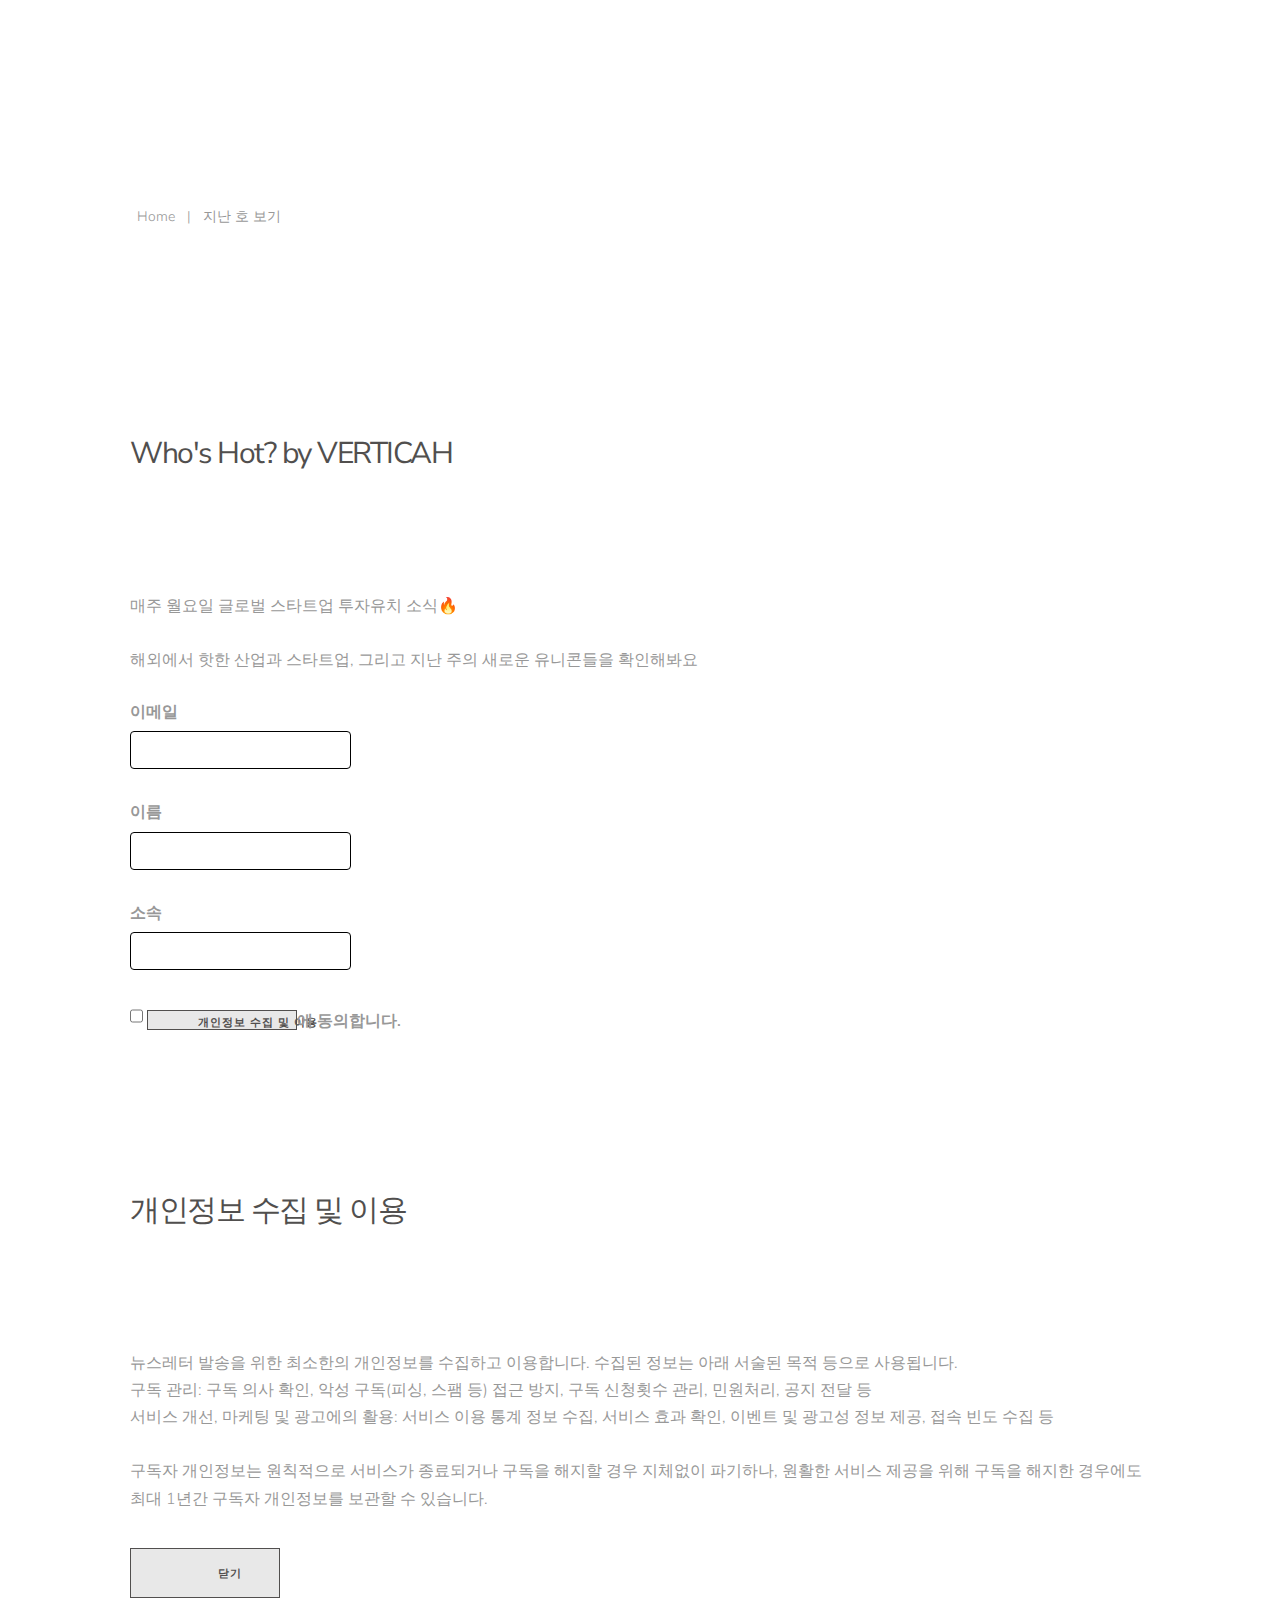
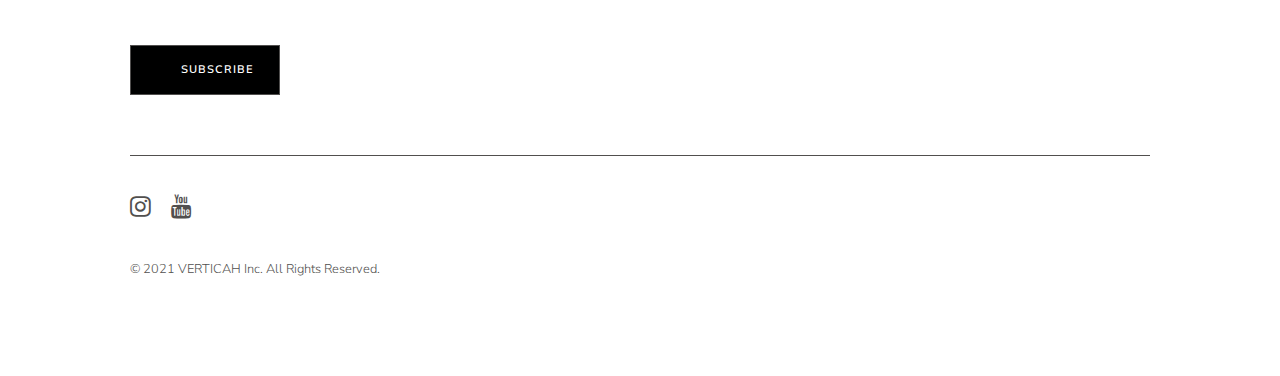
<file: subscribe.html>
<!DOCTYPE HTML>
<html lang="ko">
	<head>
		<title>VERTICAH</title>
		<meta charset="utf-8">
		<meta name="viewport" content="width=device-width, initial-scale=1">
		<meta property="og:site_name" content="VERTICAH">
		<meta property="og:title" content="Who's Hot? by VERTICAH">
		<meta property="og:description" content="Global Startup Funding Newsletter.">
		<meta property="og:image" content="https://verticah.com/assets/images/verticah-thumbnail.png">
		<meta property="og:url" content="https://verticah.com/">
		<link rel="shortcut icon" type="image/png" href="https://verticah.com/assets/images/verticah-favicon.ico">
		<link rel="stylesheet" type="text/css" href="assets/css/style.css">
		<script src="assets/js/tooltip.js"></script>
	</head>
	<body>
		<div class="container">
			<div class="row">
				<div class="logo"></div>
			</div>
			<div class="nine columns" id="langbar">
				<br><a id="lang" href="https://verticah.com/index.html">Home</a>&nbsp;&nbsp;&nbsp;|&nbsp;&nbsp;&nbsp;<a id="lang" href="https://page.stibee.com/archives/132657">지난 호 보기</a>
			</div>
			<div class="row"></div><br><br>
		
		<div class="containter">
			<link rel="stylesheet" href="https://s3.ap-northeast-2.amazonaws.com/resource.stibee.com/subscribe/stb_subscribe_form_style.css">
			<div id="stb_subscribe">
				<form action="https://stibee.com/api/v1.0/lists/dEsy-rFGSoTTzKF3GMi7ITwLgpO3yA==/public/subscribers" method="POST" target="_blank" accept-charset="utf-8" class="stb_form" name="stb_subscribe_form" id="stb_subscribe_form" novalidate="">
					<h1 class="stb_form_title">Who's Hot? by VERTICAH</h1>
					<p class="stb_form_description">매주 월요일 글로벌 스타트업 투자유치 소식🔥<br><br>해외에서 핫한 산업과 스타트업, 그리고 지난 주의 새로운 유니콘들을 확인해봐요</p>
					<fieldset class="stb_form_set">
						<label for="stb_email" class="stb_form_set_label">
							이메일
						</label>
						<input type="email" class="stb_form_set_input" id="stb_email" name="email" required="required">
						
						<div class="stb_form_msg_error" id="stb_email_error"></div>
					</fieldset><fieldset class="stb_form_set">
						<label for="stb_Name" class="stb_form_set_label">
							이름
						</label>
						
						<input type="text" class="stb_form_set_input" id="stb_Name" name="Name" required="required">
						<div class="stb_form_msg_error" id="stb_Name_error"></div>
					</fieldset><fieldset class="stb_form_set">
						<label for="stb_Company" class="stb_form_set_label">
							소속
						</label>
						
						<input type="text" class="stb_form_set_input" id="stb_Company" name="Company" required="required">
						<div class="stb_form_msg_error" id="stb_Company_error"></div>
					</fieldset>
		
					
		
					<div class="stb_form_policy">
						<label>
							<input type="checkbox" id="stb_policy" value="stb_policy_true" style="height: 20px;">
							<button id="stb_form_modal_open" data-modal="stb_form_policy_modal" class="stb_form_modal_open_btn" type="button" style="height: 20px; line-height: 23px;">개인정보 수집 및 이용</button>에 동의합니다.
						</label>
						<div class="stb_form_msg_error" id="stb_policy_error"></div>
						<div class="stb_form_modal stb_form_policy_text blind" id="stb_form_policy_modal">
							<div class="stb_form_modal_body">
								<h1 class="stb_form_modal_title">개인정보 수집 및 이용</h1>
								<p class="stb_form_modal_text">뉴스레터 발송을 위한 최소한의 개인정보를 수집하고 이용합니다. 수집된 정보는 아래 서술된 목적 등으로 사용됩니다.
									<br>구독 관리: 구독 의사 확인, 악성 구독(피싱, 스팸 등) 접근 방지, 구독 신청횟수 관리, 민원처리, 공지 전달 등
									<br>서비스 개선, 마케팅 및 광고에의 활용: 서비스 이용 통계 정보 수집, 서비스 효과 확인, 이벤트 및 광고성 정보 제공, 접속 빈도 수집 등
									<br><br>구독자 개인정보는 원칙적으로 서비스가 종료되거나 구독을 해지할 경우 지체없이 파기하나, 원활한 서비스 제공을 위해 구독을 해지한 경우에도 최대 1년간 구독자 개인정보를 보관할 수 있습니다.</p>
								<div class="stb_form_modal_btn">
									<button id="stb_form_modal_close" class="stb_form_modal_close_btn" data-modal="stb_form_policy_modal" type="button" style="text-align:center;">닫기</button>
								</div>
							</div>
							<div class="stb_form_modal_bg" id="stb_form_modal_bg"></div>
						</div>
					</div>
					<div class="stb_form_result" id="stb_form_result">
					</div><br>
					<fieldset class="stb_form_set_submit">
						<button type="submit" class="stb_form_submit_button" id="stb_form_submit_button" style="background-color: rgb(0, 0, 0); color: rgb(255, 255, 255); line-height: 1.7;;">Subscribe</button>
					</fieldset>
					</form>
				</div>
			<script src="https://www.google.com/recaptcha/api.js" async="" defer=""></script><script type="text/javascript" src="https://s3.ap-northeast-2.amazonaws.com/resource.stibee.com/subscribe/stb_subscribe_form.js"></script>
		</div>

			<!--div class="row" style="margin-top:10rem;">
				<hr>
				<h3>Write to <a href="#">admin@verticah.com</a> for any inquiries.</h3>
			</div-->
			<div class="row" style="margin-top:5rem;">
				<hr class="footer-style">
				<div class="footer">
					<ul class="icons">
						<!--li><a href="#" class="icon fa-twitter"><span class="label">Twitter</span></a></li-->
						<!--li><a href="#" class="icon fa-facebook"><span class="label">Facebook</span></a></li-->
						<li><a href="https://instagram.com/verticah/" class="icon fa-instagram" target="_blank"><span class="label">Instagram</span></a></li>
						<li><a href="https://youtube.com/verticah" class="icon fa-youtube" target="_blank"><span class="label">Youtube</span></a></li>
					</ul>
					<div class="copyright">
						<p>&copy; 2021 <a href="https://verticah.com">VERTICAH Inc.</a> All Rights Reserved.</p>
					</div>
				</div>
			</div>
		</div>
	</body>
</html>
</file>
<file: assets/css/style.css>
/*  ================================================
	Author: Codeberry
	Name: Kit
	URL: https://codeberry.net/downloads/kit
	Version: 1.0
	================================================ */

/* Import fonts and icons */
@import url("font-awesome.min.css");
@import url("grid.css");
@import url("normalize.css");
@import url("https://fonts.googleapis.com/css?family=Nunito+Sans:300,400,600");

/* 1. Reset */
html, body, div, span, applet, object, iframe, h1, h2, h3, h4, h5, h6, p, blockquote, pre, a, abbr, acronym, address, big, cite, code, del, dfn, em, img, ins, kbd, q, s, samp, small, strike, strong, sub, sup, tt, var, b, u, i, center, dl, dt, dd, ol, ul, li, fieldset, form, label, legend, table, caption, tbody, tfoot, thead, tr, th, td, article, aside, canvas, details, embed, figure, figcaption, footer, header, hgroup, menu, nav, output, ruby, section, summary, time, mark, audio, video {
	margin: 0;
	padding: 0;
	border: 0;
	font-size: 100%;
	font: inherit;
	vertical-align: baseline;
}

article, aside, details, figcaption, figure, footer, header, hgroup, menu, nav, section {
	display: block;
}

body {
	line-height: 1;
}

ol, ul {
	list-style: none;
}

blockquote, q {
	quotes: none;
}

blockquote:before, blockquote:after, q:before, q:after {
	content: '';
	content: none;
}

table {
	border-collapse: collapse;
	border-spacing: 0;
}

body {
	-webkit-text-size-adjust: none;
}

*, *:before, *:after {
	-webkit-box-sizing: border-box;
	   -moz-box-sizing: border-box;
			box-sizing: border-box;
}

/* 2. Content elements */
html {
	font-size: 62.5%;
}

body {
	font-family: "Nunito Sans", Helvetica, sans-serif;
	font-size: 1.6em;
	font-weight: 300;
	color: #989898;
	line-height: 1.7;
	background: #ffffff; /* used to be f5f5f5 */
	word-break: keep-all;
}

h1 {
	font-weight: 400;
	color: #514f4e;	
	margin-top: 12rem;
	margin-bottom: 12rem;
	letter-spacing: -.15rem;
}

h3 {
	font-weight: 400;
	color: #514f4e;
	margin-top: 0;
	margin-bottom: 12rem;
	letter-spacing: -.05rem;
}

h2, h4, h5, h6 {
	font-weight: 600;
	color: #514f4e;
	margin-top: 0;
	margin-bottom: 2.5rem;
	text-transform: uppercase;
	letter-spacing: .3rem;
}

h1 {
	font-size: 3rem;
	line-height: 1.3;
}

@media (min-width: 550px) {
	h1 {
		font-size: 3rem;
		line-height: 1.3;
		margin-top: 15rem;
	}
}

h2 {
	font-size: 2rem;
	line-height: 1.2;
}

@media (min-width: 550px) {
	h2 {
		font-size: 2rem;
	}
}

h3 {
	font-size: 2.4rem;
	line-height: 1.3;
}

@media (min-width: 550px) {
	h3 {
		font-size: 2.8rem;
		letter-spacing: -.1rem;
	}
}

h4 {
	font-size: 2.2rem;
	line-height: 1.35;
}

@media (min-width: 550px) {
	h4 {
		font-size: 2.6rem;
	}
}

h5 {
	font-size: 1.8rem;
	line-height: 1.5;
}

@media (min-width: 550px) {
	h5 {
		font-size: 2.4rem;
	}
}

h6 {
	font-size: 1.4rem;
	line-height: 1.6;
}

@media (min-width: 550px) {
	h6 {
		font-size: 1.4rem;
	}
}

p {
	margin-top: 0;
}

strong, b {
	color: #222222;
	font-weight: 400;
}

em, i {
	font-style: italic;
}

a {
	color: #514f4e;
	border-bottom: 1px solid #514f4e;
	text-decoration: none;
}

a:hover {
	color: #989898;
	border-bottom: none;
	transition: .5s;
}

#lang {
	color: #989898;
	border-bottom: none;
	transition: .5s;
}

#lang:hover {
	color: #514f4e;
	border-bottom: 1px solid #514f4e;
	text-decoration: none;
}

#langbar {
	margin-left: 0.7rem !important;
	font-size: 1.4rem !important;
}

hr {
	margin-top: 4rem;
	margin-bottom: 6rem;
	border-width: 0;
	border-top: 2px solid #514f4e;
	width: 50px;
	text-align: left;
	margin-left: 0;
}

hr.footer-style {
	margin-top: 3rem;
	margin-bottom: 3rem;
	border-width: 0;
	border-top: 1px solid #514f4e;
	width: 100%;
	text-align: left;
	margin-left: 0;
}

.container:after, .row:after {
	content: "";
	display: table;
	clear: both;
}

.logo {
	background: url("https://verticah.com/assets/images/verticah-logo2.svg");
	background-repeat: no-repeat;
	background-position: left top;
	background-size: 100px;
	height: 100px;
	margin-top: 8%;
}

/* Retina styles */
@media (-webkit-min-device-pixel-ratio: 2),(min-resolution: 192dpi) {
	.logo {
		background-image: url("https://verticah.com/assets/images/verticah-logo2.svg");
		background-size: 100px;
	}
}

.subhead {
	font-size: 1.4rem;
	font-weight: 400;
	line-height: 1.4;
	margin-bottom: 8rem;
	margin-left: 0;
}

#subhead {
	font-size: 1.4rem;
	font-weight: 400;
	line-height: 1.4;
	margin-bottom: 0rem;
	margin-left: 0;
}

.logocontainer {
	background-color: #e8e8e8;
	margin-top: 6rem;
	padding: 4rem 0;
}

@media (min-width: 550px) {
	.logocontainer {
		margin-top: 7rem;
		padding: .5rem 0;
	}
}

#tooltip {
	position: absolute;
	background: #ffffff;
	color: #514f4e;
	padding: 1.5rem 2rem;
	opacity: .9;
	font-size: 1.3rem;
	font-weight: 400;
}

.footer {
	background-image: url("https://verticah.com/assets/images/verticah-logo1.svg");
	background-repeat: no-repeat;
	background-position: right top;
	background-size: 30px;
	height: 30px;
	margin-bottom: 10em;
	font-size: 1em;
	color: #514f4e;
}

/* Retina styles */
@media (-webkit-min-device-pixel-ratio: 2),(min-resolution: 192dpi) {
	.footer {
		background-image: url("https://verticah.com/assets/images/verticah-logo1.svg");
		background-size: 30px;
	}
}

.footer a {
	color: #514f4e;
	border: 0;
}

.footer a:hover {
	opacity: .5;
	border: 0;
}

/* Form elements */
input[type="email"],
input[type="number"],
input[type="search"],
input[type="text"],
input[type="tel"],
input[type="url"],
input[type="password"],
textarea, 
select {
	height: 38px;
	padding: 6px 10px;
	background-color: #ffffff;
	border: 1px solid #000000;
	border-radius: 4px;
	box-shadow: none;
	box-sizing: border-box;
}

/* Removes awkward default styles on some inputs for iOS */
input[type="email"],
input[type="number"],
input[type="search"],
input[type="text"],
input[type="tel"],
input[type="url"],
input[type="password"],
textarea {
	-webkit-appearance: none;
	   -moz-appearance: none;
			appearance: none;
}

textarea {
	min-height: 65px;
	padding-top: 6px;
	padding-bottom: 6px;
}

input[type="email"]:focus,
input[type="number"]:focus,
input[type="search"]:focus,
input[type="text"]:focus,
input[type="tel"]:focus,
input[type="url"]:focus,
input[type="password"]:focus,
textarea:focus,
select:focus {
	border: 1px solid #e8e8e8;
	outline: 0;
}

label, legend {
	display: block;
	margin-bottom: .5rem;
	font-weight: 600;
}

fieldset {
	padding: 0;
	border-width: 0;
}

input[type="checkbox"],
input[type="radio"] {
	display: inline;
}

label > .label-body {
	display: inline-block;
	margin-left: .5rem;
	font-weight: normal;
}

/* Buttons */
.button, button, input[type="submit"], input[type="reset"], input[type="button"] {
	background-color: #e8e8e8;
	background-repeat: no-repeat;
	background-position: right;
	background-size: 62px 17px;
	display: inline-block;
	height: 50px;
	width: 15rem;
	padding: 0 0 0 5rem;
	color: #514f4e;
	text-align: left;
	font-size: 1.1rem;
	font-weight: 600;
	line-height: 50px;
	letter-spacing: .1rem;
	text-transform: uppercase;
	text-decoration: none;
	white-space: nowrap;
	border-radius: 0;
	border: 1px solid #514f4e;
	cursor: pointer;
	box-sizing: border-box;
	margin-top: 1rem;
	margin-bottom: 5rem;
}

.button:hover,
button:hover,
input[type="submit"]:hover,
input[type="reset"]:hover,
input[type="button"]:hover {
	background-color: #dbdbdb;
	outline: 0;
	border: 1px solid #514f4e;
	transition: .3s;
}

.button:focus,
button:focus,
input[type="submit"]:focus,
input[type="reset"]:focus,
input[type="button"]:focus {
	background-color: #dbdbdb;
	outline: 0;
	border: 1px solid #514f4e;
	transition: .3s;
}

.button.button-primary,
button.button-primary,
input[type="submit"].button-primary,
input[type="reset"].button-primary,
input[type="button"].button-primary {
	color: #000000;
	background-color: #e8e8e8;
	border-color: #514f4e;
}

.button.button-primary:hover,
button.button-primary:hover,
input[type="submit"].button-primary:hover,
input[type="reset"].button-primary:hover,
input[type="button"].button-primary:hover {
	color: #ffffff;
	background-color: #d0d0d0;
	border-color: #d0d0d0;
}

.button.button-primary:focus,
button.button-primary:focus,
input[type="submit"].button-primary:focus,
input[type="reset"].button-primary:focus,
input[type="button"].button-primary:focus {
	color: #ffffff;
	background-color: #d0d0d0;
	border-color: #d0d0d0;
}

.button, button {
	margin-bottom: 1rem;
}

input, textarea, select, fieldset {
	margin-bottom: 1.5rem;
}

pre, blockquote, dl, figure, table, p, ol, form {
	margin-bottom: 2.5rem;
}

/* Icons */
.icon {
	text-decoration: none;
	border-bottom: none;
	position: relative;
}

.icon:before {
	font-family: "FontAwesome";
	font-style: normal;
	font-weight: normal;
	text-transform: none !important;
	-moz-osx-font-smoothing: grayscale;
	-webkit-font-smoothing: antialiased;
}

.icon > .label {
	display: none;
}

/* List elements */
ol {
	list-style: decimal;
	margin: 0 0 2em 0;
	padding-left: 1.25em;
}

ol li {
	padding-left: 0.25em;
}

ul {
	list-style: circle;
	margin: 0 0 2em 0;
	padding-left: 1em;
}

ul.dashed {
	list-style-type: none;
	margin: 0 0 4em 0;
	padding-left: 1em;
}

ul.dashed > li:before {
	display: inline-block;
	content: '\2013';
	width: 1em;
	margin-left: -1em;
}

ul li {
	padding-left: 0.5em;
}

ul.icons {
	cursor: default;
	list-style: none;
	padding-left: 0;
}

ul.icons li {
	display: inline-block;
	padding: 0 1em 0 0;
}

ul.icons li:last-child {
	padding-right: 0;
}

@media screen and (max-width: 980px) {
	ul.icons li .icon {
		font-size: 1em;
	}
}

ul.icons li .icon:before {
	font-size: 1.5em;
}

.footer .copyright {
	font-size: .8em;
	color: #514f4e;
	margin: .25em 0 0 0;
	padding-bottom: 4em;
	list-style: none;
}
</file>
